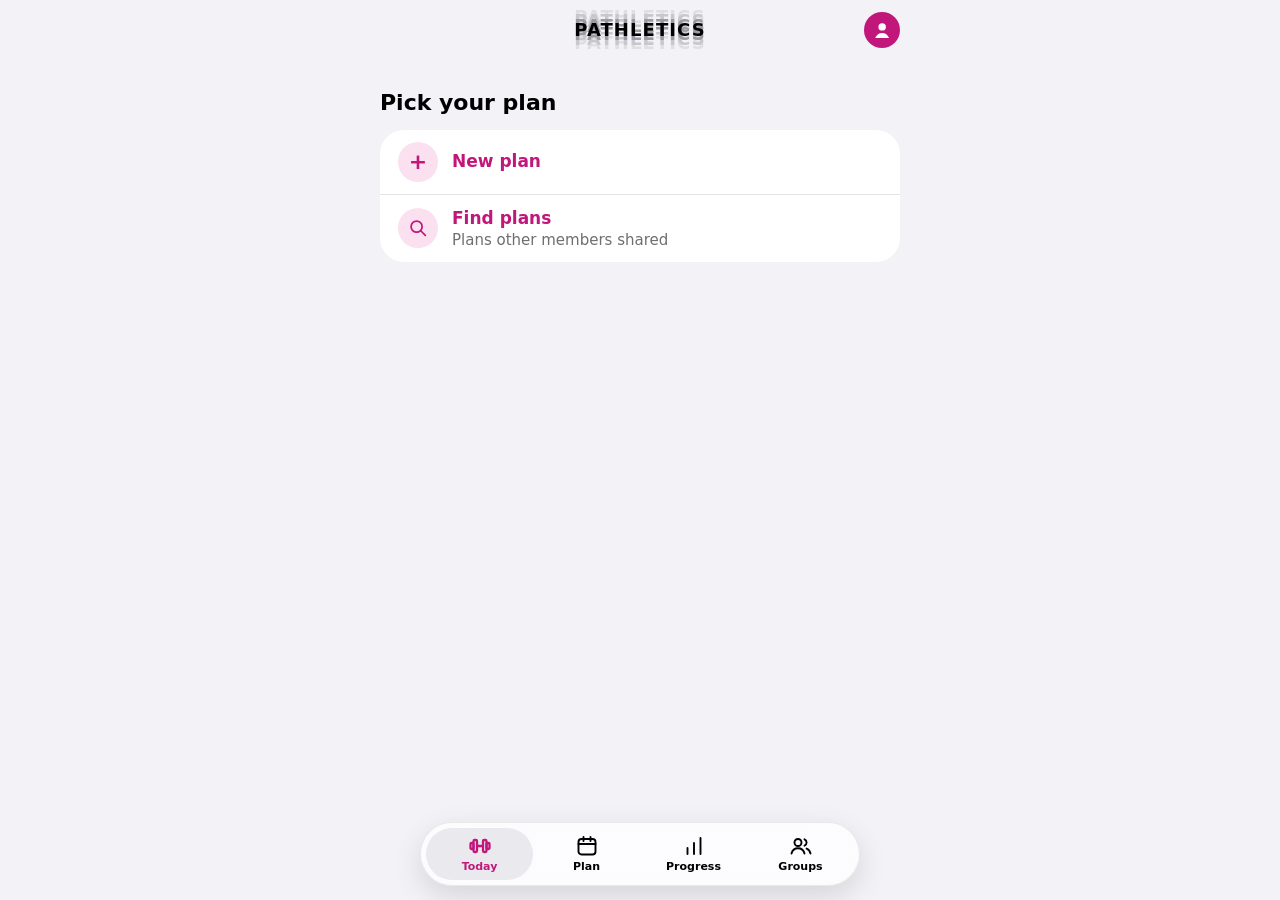
<file: index.html>
<!doctype html>
<html lang="en">
<head>
  <meta charset="utf-8">
  <meta name="viewport" content="width=device-width,initial-scale=1,viewport-fit=cover">
  <title>Pathletics</title>
  <meta name="description" content="Today's workout from your coach's plan. Log what you did and see how far you've come.">
  <meta name="robots" content="noindex">
  <!-- What the page may load and talk to. Groups only ever talks to Supabase. blob: is the photo he picks, read on the phone. The hash is the theme
       script below: change one letter of it and the hash must be made again (README). -->
  <meta http-equiv="Content-Security-Policy" content="default-src 'self'; script-src 'self' 'sha256-SUHqbWWEFqbBfcJnlmWTKmVs0QhD7xc2npbrTVCaJSw='; style-src 'self' 'unsafe-inline' https://fonts.googleapis.com; font-src https://fonts.gstatic.com; img-src 'self' data: blob:; connect-src 'self' https://wdmfmigipckgzfjamdje.supabase.co; manifest-src 'self'; worker-src 'self'; object-src 'none'; base-uri 'none'; form-action 'self'">
  <meta name="theme-color" content="#F2F2F7">
  <meta name="apple-mobile-web-app-capable" content="yes">
  <meta name="mobile-web-app-capable" content="yes">
  <meta name="apple-mobile-web-app-title" content="Pathletics">
  <meta name="apple-mobile-web-app-status-bar-style" content="default">
  <script>
    // Light or dark before anything is drawn: the setting under You, else the phone's.
    // app.js keeps it up to date after this. Keep in step with applyTheme() there.
    (function () {
      var t = "system";
      try { t = JSON.parse(localStorage.getItem("coach.prefs") || "{}").theme || "system"; } catch (e) {}
      if (t !== "light" && t !== "dark") t = matchMedia("(prefers-color-scheme: dark)").matches ? "dark" : "light";
      document.documentElement.dataset.theme = t;
      document.querySelector('meta[name="theme-color"]').content = t === "dark" ? "#000000" : "#F2F2F7";
    })();
    // Right after an update, a slow signal can pair new and old saved files, and the app can't start
    // ("no export named ..."). By then the new files are saved, so reload once (app.js uses the same key).
    addEventListener("error", function (e) {
      if (!/export|binding|import/i.test(String(e.message || ""))) return;
      try {
        if (sessionStorage.getItem("pathletics.reloaded")) return;
        sessionStorage.setItem("pathletics.reloaded", "1");
      } catch (x) { return; }
      setTimeout(function () { location.reload(); }, 900);
    });
  </script>
  <link rel="manifest" href="manifest.webmanifest">
  <link rel="icon" href="icon-180.png" type="image/png">
  <link rel="apple-touch-icon" href="icon-180.png">
  <link rel="preconnect" href="https://fonts.googleapis.com">
  <link rel="preconnect" href="https://fonts.gstatic.com" crossorigin>
  <!-- Outfit for the wordmark only. Nunito stands in for Apple's rounded numbers on phones that don't have them. -->
  <link rel="stylesheet" href="https://fonts.googleapis.com/css2?family=Nunito:wght@700;800&family=Outfit:wght@700&display=swap">
  <link rel="stylesheet" href="styles.css">
</head>
<body>
  <div class="app">
    <header class="top">
      <h1>Pathletics</h1>
      <span class="chipslot" id="chip"></span>
      <!-- His profile picture, like Apple Fitness. Tapping it opens his profile. -->
      <button type="button" class="me" id="me" aria-label="Profile" hidden></button>
    </header>
    <p class="status" id="status" role="status" aria-live="polite"></p>
    <main id="main"></main>
  </div>
  <nav class="tabs" id="pages" aria-label="Pages" hidden>
    <button type="button" data-page="today" aria-current="page">
      <svg viewBox="0 0 24 24" aria-hidden="true"><rect x="2.5" y="9" width="3" height="6" rx="1"/><rect x="5.5" y="6" width="3.5" height="12" rx="1.2"/><rect x="15" y="6" width="3.5" height="12" rx="1.2"/><rect x="18.5" y="9" width="3" height="6" rx="1"/><path d="M9 12h6"/></svg>
      <span>Today</span>
    </button>
    <button type="button" data-page="plan">
      <svg viewBox="0 0 24 24" aria-hidden="true"><rect x="3.5" y="5" width="17" height="15.5" rx="3"/><path d="M3.5 10h17M8.5 3v4M15.5 3v4"/></svg>
      <span>Plan</span>
    </button>
    <button type="button" data-page="progress">
      <svg viewBox="0 0 24 24" aria-hidden="true"><path d="M5.5 20v-6M12 20V9M18.5 20V4"/></svg>
      <span>Progress</span>
    </button>
    <!-- Shown by app.js once config.js points at the Groups server. -->
    <button type="button" data-page="groups" hidden>
      <svg viewBox="0 0 24 24" aria-hidden="true"><circle cx="9" cy="8.5" r="3.5"/><path d="M2.5 19.5c.9-3.4 3.4-5.2 6.5-5.2s5.6 1.8 6.5 5.2"/><path d="M15.5 5.3a3.5 3.5 0 0 1 0 6.4M17.6 14.6c2 .7 3.3 2.4 3.9 4.9"/></svg>
      <span>Groups</span>
    </button>
  </nav>
  <noscript><p>This page needs JavaScript.</p></noscript>
  <script type="module" src="app.js"></script>
</body>
</html>
</file>
<file: styles.css>
/* ============================================================================
   Pathletics design system (Keli, 17 Nov: "make the layout and design similar to
   Apple's Fitness app, and use more than just 1 colour").

   Layout, after Fitness on iOS 27
   - A big bold title per screen with a small grey line above it.
   - Everything sits on rounded cards. A card has a title, a small label, then
     one number, big and rounded, with its unit in small capitals right after
     it in the same colour ("4/5 REPS").
   - The tab bar floats above the bottom edge as a frosted capsule.
   - Settings are an iOS grouped list with a segmented control.

   Colour: each colour means one thing, everywhere.
   - Pink: the goal. The ladder, how far to go, the brand, the tab you're on.
   - Lime: done. Hit sets, finished workouts, Start and Save, sets per week.
   - Sky: the schedule. What's up next, workouts per week.
   - Gold: personal records only.
   - Everything else is greys. Lime takes black text; pink takes white in
     light mode and black in dark, so text on it stays readable.
   Apple's Activity rings (three nested rings in red, green and blue) are not
   copied: Apple asks apps not to imitate them, so the ladder is three separate
   rings and the palette is our own.

   Light, dark, or the phone's setting (You → Settings). Both themes use the same
   names; [data-theme] on <html> picks one (set in index.html and app.js).

   Type: the phone's own font (SF Pro on iPhone), rounded numbers (SF Pro Rounded,
   Nunito elsewhere), Outfit only for the wordmark. 34 titles, 22 sections,
   20 card titles, 17 body, 15 and 13 for the quiet stuff.
   Shape: cards 24 px corners, buttons and the tab bar fully round.
   Space: 16 px side margins, 12 px between cards, 28 px before a section.
   ============================================================================ */
:root,
:root[data-theme="light"] {
  color-scheme: light;
  --bg: #F2F2F7;
  --card: #FFFFFF;
  --fill: #E9E9EE;         /* empty discs, inputs, the segmented control */
  --line: #E3E3E8;
  --ink: #000000;
  --ink-2: #3C3C43;
  --muted: #6E6E73;
  --bad: #D70015;
  --seg-on: #FFFFFF;

  --pink: #E0218A;         /* fills and lines */
  --pink-ink: #C2177A;     /* as text */
  --pink-btn: #C2177A;     /* behind text: white on it is 5.7:1 */
  --on-pink: #FFFFFF;
  --lime: #9BDB1F;         /* fills, always with black text */
  --lime-line: #5FB30C;    /* rings, bars, lines on white */
  --lime-ink: #3D7A00;
  --sky: #0A9BE8;
  --sky-ink: #0072B5;
  --gold: #F5C02C;
  --gold-deep: #C28E0E;
  --gold-ink: #946A00;
  --on-lime: #0B0B0B;

  --glass: rgba(255, 255, 255, .78);
  --glass-line: rgba(0, 0, 0, .08);
  --glass-shadow: 0 10px 30px rgba(0, 0, 0, .12);

  /* The wordmark's fading copies, nearest first. */
  --echo-1: #9A9AA3;
  --echo-2: #C7C7CC;
  --echo-3: #DEDEE3;
}

:root[data-theme="dark"] {
  color-scheme: dark;
  --bg: #000000;
  --card: #1C1C1E;
  --fill: #2C2C2E;
  --line: #2C2C2E;
  --ink: #FFFFFF;
  --ink-2: #D1D1D6;
  --muted: #8E8E93;
  --bad: #FF453A;
  --seg-on: #5A5A5F;

  --pink: #FF3B9A;
  --pink-ink: #FF5CAD;
  --pink-btn: #FF3B9A;     /* bright pink takes black text in the dark (6.3:1) */
  --on-pink: #000000;
  --lime: #B5F23D;
  --lime-line: #B5F23D;
  --lime-ink: #B5F23D;
  --sky: #3EC6FF;
  --sky-ink: #3EC6FF;
  --gold: #FFD23F;
  --gold-deep: #E0AE45;
  --gold-ink: #FFD23F;

  --glass: rgba(36, 36, 38, .78);
  --glass-line: rgba(255, 255, 255, .10);
  --glass-shadow: 0 10px 30px rgba(0, 0, 0, .5);

  --echo-1: #8E8E93;
  --echo-2: #48484A;
  --echo-3: #242426;
}

:root {
  --font: -apple-system, BlinkMacSystemFont, system-ui, "Segoe UI", Roboto, sans-serif;
  --round: ui-rounded, "SF Pro Rounded", "Nunito", -apple-system, system-ui, sans-serif;
  --mark: "Outfit", var(--font);
}

/* One colour per meaning: put the class on whatever should take it. */
.pink { --hue: var(--pink); --hue-ink: var(--pink-ink); }
.lime { --hue: var(--lime-line); --hue-ink: var(--lime-ink); }
.sky { --hue: var(--sky); --hue-ink: var(--sky-ink); }
.gold { --hue: var(--gold); --hue-ink: var(--gold-ink); }

* { box-sizing: border-box; }
/* The page scrolls inside body, not the window: iOS 26 draws a scrolling window
   under the status bar, right through the clock (found on Yapp). */
html { height: 100%; overflow: hidden; background: var(--bg); -webkit-text-size-adjust: 100%; -webkit-tap-highlight-color: transparent; }
body {
  height: 100%;
  overflow-y: auto;
  margin: 0;
  background: var(--bg);
  color: var(--ink);
  font: 400 17px/1.35 var(--font);
  padding: env(safe-area-inset-top) 16px calc(112px + env(safe-area-inset-bottom)); /* room for the tab bar */
}
button { font: inherit; color: inherit; background: none; border: 0; padding: 0; cursor: pointer; touch-action: manipulation; }
button:focus-visible, input:focus-visible, textarea:focus-visible { outline: 2px solid var(--pink); outline-offset: 2px; }
.app { max-width: 520px; margin: 0 auto; }
h1, h2, h3, p { margin: 0; }
ul { margin: 0; padding: 0; list-style: none; }
.num, .f { font-family: var(--round); font-variant-numeric: tabular-nums; }
/* A unit after a number: small capitals, same colour, tucked right against it. */
.unit { margin-left: 2px; font: 800 .62em var(--round); text-transform: uppercase; letter-spacing: .01em; }

/* ---------- building blocks ---------- */

.card { background: var(--card); border-radius: 24px; }
.head { margin: 6px 0 16px; }
.eyebrow { font-size: 13px; font-weight: 600; letter-spacing: .03em; text-transform: uppercase; color: var(--muted); }
.title { margin-top: 2px; font-size: 34px; font-weight: 700; line-height: 1.1; letter-spacing: .005em; }
.sect { margin: 28px 0 10px; font-size: 22px; font-weight: 700; }
.ctitle { display: block; font-size: 20px; font-weight: 600; }
.clabel { margin-top: 6px; font-size: 15px; font-weight: 500; color: var(--ink-2); }
/* The one number a card is about. */
.big { display: flex; align-items: baseline; margin-top: 2px; color: var(--hue-ink, var(--ink)); }
.big .num { font-size: 36px; font-weight: 700; line-height: 1.1; letter-spacing: -.01em; }

/* The one big action on a screen, like Fitness's lime Continue. */
.cta {
  display: block; width: 100%; height: 54px; margin-top: 16px; border-radius: 999px;
  background: var(--lime); color: var(--on-lime); font-size: 17px; font-weight: 600;
}
.cta:active { filter: brightness(.92); }
/* Small secondary actions: plain text, no box. */
.quiet { display: block; margin: 14px auto 0; padding: 10px 16px; font-size: 15px; font-weight: 500; color: var(--muted); }
.quiet.armed { color: var(--bad); font-weight: 600; }
/* Tinted buttons: the colour at a fifth strength behind text in the colour. */
.ghostbtn { flex: none; height: 36px; padding: 0 16px; border-radius: 999px; background: color-mix(in srgb, var(--lime-line) 20%, var(--card)); color: var(--lime-ink); font-size: 15px; font-weight: 600; }

.status { text-align: center; font-size: 13px; font-weight: 500; color: var(--bad); }
.status:empty { display: none; }
.loading { margin-top: 40px; text-align: center; color: var(--muted); }
.msg { margin-top: 24px; padding: 20px; border-radius: 24px; background: var(--card); }
.msg h2 { font-size: 20px; margin-bottom: 8px; }
.msg ul { margin-top: 8px; padding-left: 18px; list-style: disc; }
.msg code { font-size: 14px; }

/* ---------- the top: the name with fading copies, like the icon ---------- */

.top { display: grid; grid-template-columns: 1fr auto 1fr; align-items: center; height: 60px; }
.top > * { grid-row: 1; }
/* After the "FOCUS" shot Keli sent (17 Nov). tools/icon.html draws the same echo on the icon. */
.top h1 {
  grid-column: 2; font: 700 18px/1 var(--mark); letter-spacing: .06em; text-transform: uppercase; color: var(--ink);
  text-shadow: 0 -.24em 0 var(--echo-1), 0 .24em 0 var(--echo-1), 0 -.48em 0 var(--echo-2), 0 .48em 0 var(--echo-2), 0 -.72em 0 var(--echo-3), 0 .72em 0 var(--echo-3);
}
.chipslot { grid-column: 1; justify-self: start; }
/* His picture top right, like Apple Fitness: his initial for now. Opens his profile. */
.me {
  grid-column: 3; justify-self: end; position: relative;
  display: grid; place-items: center; width: 36px; height: 36px; border-radius: 50%;
  background: var(--pink-btn); color: var(--on-pink); font: 700 16px var(--round);
}
.me[hidden] { display: none; }
.me::after { content: ""; position: absolute; inset: -6px; } /* a 48px target */
.me[aria-current="page"] { box-shadow: 0 0 0 2px var(--bg), 0 0 0 4px var(--pink); }
.me svg, .avatar svg { width: 62%; height: 62%; }
/* His photo, when he has chosen one (Settings → Profile): fills the circle wherever it shows. */
.me img, .avatar img { width: 100%; height: 100%; border-radius: 50%; object-fit: cover; }
.chip { height: 32px; padding: 0 14px; border-radius: 999px; background: var(--card); font-size: 14px; font-weight: 600; }
.chip.on { background: var(--ink); color: var(--bg); }

/* ---------- Today ---------- */

.back { display: inline-flex; align-items: center; gap: 6px; height: 36px; margin: 2px 0 8px; padding: 0 16px 0 12px; border-radius: 999px; background: var(--card); font-size: 15px; font-weight: 600; }
.banner { margin-bottom: 12px; padding: 14px 18px; border-radius: 20px; background: color-mix(in srgb, var(--pink) 16%, var(--card)); color: var(--ink); font-weight: 500; }

/* Before Start: the exercises as a plain list. */
.list li { display: flex; align-items: baseline; justify-content: space-between; gap: 12px; padding: 16px 18px; }
.list li + li { border-top: 1px solid var(--line); }
.lname { font-size: 17px; font-weight: 600; }
.rx { flex: none; font: 600 16px var(--round); color: var(--muted); }

/* Started: one card per exercise. */
.items { display: grid; gap: 12px; }

/* The workout clock, like recording on Strava: time in sky (the time colour), Pause beside it.
   Paused, the time greys out and the button turns into a lime Resume. */
.clock { display: flex; align-items: center; justify-content: space-between; gap: 12px; margin-bottom: 12px; padding: 14px 18px 16px; }
.clock .clabel { margin-top: 0; }
.clock .big .num { font-size: 40px; }
.clock.paused .big { color: var(--muted); }
.pausebtn { flex: none; display: inline-flex; align-items: center; gap: 8px; height: 44px; padding: 0 18px 0 15px; border-radius: 999px; background: var(--fill); color: var(--ink); font-size: 16px; font-weight: 700; }
.pausebtn svg { width: 15px; height: 15px; fill: currentColor; }
.pausebtn.go { background: var(--lime); color: var(--on-lime); }
.pausebtn:active { filter: brightness(.92); }
.item { padding: 18px; }
.itemhead { display: flex; align-items: center; justify-content: space-between; gap: 12px; }
.item h3 { font-size: 20px; font-weight: 600; }
.inote { margin-top: 2px; font-size: 15px; color: var(--muted); }
.reminder h3 { font-size: 17px; font-weight: 500; color: var(--ink-2); }
/* The small ring per exercise: lime, filling as sets get hit. */
.count { --hue: var(--lime-line); flex: none; position: relative; display: grid; place-items: center; width: 34px; height: 34px; }
.count .ring { position: absolute; inset: 0; }
.count .ring circle { stroke-width: 8; }
.count .num { position: relative; font-size: 14px; font-weight: 700; color: var(--muted); }
.count .tick { position: relative; color: var(--lime-ink); }

.sets { display: flex; flex-wrap: wrap; gap: 10px; margin-top: 14px; }
.set .f {
  display: block; width: 56px; height: 56px; padding: 0; border-radius: 50%; border: 0;
  background: var(--fill); color: var(--ink);
  font-size: 21px; font-weight: 700; line-height: 1; text-align: center; -webkit-appearance: none; appearance: none;
  transition: background-color .15s, color .15s;
}
.set .f::placeholder { font-size: 15px; font-weight: 600; color: var(--muted); }
.set .f:focus { outline: none; box-shadow: inset 0 0 0 2.5px var(--lime-line); }
.set.hit .f { background: var(--lime); color: var(--on-lime); }
.set.hit .f:focus { box-shadow: inset 0 0 0 2.5px var(--on-lime); }
/* The weight under each set (18 Nov): a small pill, empty for bodyweight. */
.sets .set { display: flex; flex-direction: column; align-items: center; gap: 6px; }
.set .k {
  display: block; width: 56px; height: 28px; padding: 0; border: 0; border-radius: 14px;
  background: transparent; box-shadow: inset 0 0 0 1.5px var(--fill); color: var(--ink);
  /* 16px and no smaller: under that, Safari on the iPhone zooms the whole page when the box is tapped. */
  font-family: var(--round); font-variant-numeric: tabular-nums; font-size: 16px; font-weight: 700; letter-spacing: -.3px; text-align: center;
  -webkit-appearance: none; appearance: none;
}
.set .k::placeholder { font-size: 13px; font-weight: 600; letter-spacing: 0; color: var(--muted); }
.set .k:focus { outline: none; box-shadow: inset 0 0 0 2px var(--lime-line); }
.times { margin: 0 .3em; font-weight: 600; color: var(--muted); }
.f::selection { background: color-mix(in srgb, var(--lime-line) 35%, transparent); color: var(--ink); }
.set.hit .f::selection { background: rgba(0, 0, 0, .2); color: var(--on-lime); }

.note {
  display: block; width: 100%; margin-top: 12px; padding: 16px 18px; resize: vertical; border: 0; border-radius: 20px;
  color: var(--ink); font: 400 17px/1.35 var(--font);
}
.note::placeholder { color: var(--muted); }
.note:focus { outline: none; box-shadow: inset 0 0 0 2px var(--lime-line); }
.formerr { margin-top: 8px; text-align: center; font-size: 15px; font-weight: 500; color: var(--bad); }
.formerr:empty { display: none; }

/* Saved. */
.saved { padding: 18px; }
.savedhead { display: flex; align-items: center; gap: 14px; }
.okdot { flex: none; display: grid; place-items: center; width: 44px; height: 44px; border-radius: 50%; background: var(--lime); color: var(--on-lime); }
.savedtext { flex: 1; min-width: 0; }
.savedtext h3 { font-size: 20px; font-weight: 700; }
.savedtext p { font-size: 15px; color: var(--muted); }
.prs { margin-top: 16px; border-top: 1px solid var(--line); }
.prs li { display: flex; align-items: center; gap: 10px; padding: 12px 0 0; }
.prname { flex: 1; min-width: 0; font-size: 17px; font-weight: 500; }
.prval { color: var(--gold-ink); }
.prval .num { font-size: 20px; font-weight: 700; }
.medal { flex: none; display: block; }
.next { margin-top: 14px; text-align: center; font-size: 15px; color: var(--muted); }

/* ---------- Plan ---------- */

.metric { padding: 18px; }
.segs { display: flex; gap: 6px; margin-top: 14px; }
.segs i { flex: 1; height: 8px; border-radius: 4px; background: var(--fill); }
.segs i.done { background: var(--lime-line); }
/* margin-top: the "Up next" line under a saved workout is also called .next, and its margin pushed this segment down. */
.segs i.next { margin-top: 0; background: var(--sky); }
.rows { margin-top: 12px; }
.rows > li + li { border-top: 1px solid var(--line); }
.row { display: flex; align-items: center; gap: 14px; width: 100%; min-height: 66px; padding: 12px 18px; text-align: left; }
.rtext { flex: 1; min-width: 0; display: flex; flex-direction: column; }
.rtext b { font-size: 17px; font-weight: 600; }
.rtext small { font-size: 15px; color: var(--muted); }
.row .chev { flex: none; color: var(--muted); }
/* Status: done = lime with a tick, up next = sky ring, later = grey ring, skipped = dashed. */
.st { flex: none; display: grid; place-items: center; width: 30px; height: 30px; border-radius: 50%; border: 2.5px solid color-mix(in srgb, var(--muted) 45%, transparent); color: var(--on-lime); }
.st.done { background: var(--lime); border-color: var(--lime); }
.st.next { border-color: var(--sky); }
.st.missed { border-style: dashed; }
.picker { margin-top: 8px; }
.picker .title { margin-bottom: 16px; }

/* ---------- Progress ---------- */

#ladder > .card:first-child { padding: 18px 12px 14px; }
#ladder > .card:first-child .ctitle { padding: 0 6px; }
.steps { display: grid; grid-template-columns: repeat(3, 1fr); gap: 6px; margin-top: 14px; }
.step { display: flex; flex-direction: column; align-items: center; gap: 8px; padding: 8px 2px 10px; border-radius: 18px; }
.step.now { --hue: var(--pink); }
.step.done { --hue: var(--lime-line); }
.step.later { --hue: var(--muted); }
.step.open { background: var(--fill); }
.dial { position: relative; width: 78px; height: 78px; }
.ring { display: block; width: 100%; height: 100%; }
.ring circle { fill: none; stroke-width: 7; stroke-linecap: round; }
/* The track is the ring's own colour, dimmed, like Fitness. */
.ring .track { stroke: color-mix(in srgb, var(--hue) 24%, var(--card)); }
.ring .arc { stroke: var(--hue); }
.sval { position: absolute; inset: 0; display: flex; align-items: center; justify-content: center; }
.sval .num { font-size: 24px; font-weight: 700; }
.sval small { font: 700 13px var(--round); color: var(--muted); }
.sval .tick { width: 24px; height: 19px; color: var(--lime-ink); }
.step.later .sval .num { color: var(--muted); }
.sname { font-size: 13px; font-weight: 600; text-align: center; line-height: 1.2; }
.step.later .sname { color: var(--muted); }

.trend { margin-top: 12px; padding: 18px; }
.chart { display: block; width: 100%; height: auto; margin-top: 12px; overflow: visible; }
.chart .goal { stroke: color-mix(in srgb, var(--muted) 45%, transparent); stroke-width: 1.5; stroke-dasharray: 3 4; }
.chart .goaltxt, .chart .day { font: 700 11px var(--round); fill: var(--muted); }
.chart .area { fill: var(--pink); opacity: .14; }
.chart .line { fill: none; stroke: var(--pink); stroke-width: 3; stroke-linecap: round; }
.chart .climb { fill: none; stroke: var(--muted); stroke-width: 1.5; stroke-dasharray: 2 4; stroke-linecap: round; }
.chart .flag { fill: var(--card); stroke: var(--pink); stroke-width: 2.5; }
.chart .dot { fill: var(--pink); stroke: var(--card); stroke-width: 2.5; }

.test { margin-top: 12px; padding: 18px; }
.testrow { display: flex; align-items: center; gap: 10px; margin-top: 12px; }
.test .f {
  width: 92px; height: 54px; padding: 0 8px; border: 0; border-radius: 16px; background: var(--fill);
  color: var(--pink-ink); font-size: 28px; font-weight: 700; text-align: center; -webkit-appearance: none; appearance: none;
}
.test .f:focus { outline: none; box-shadow: inset 0 0 0 2.5px var(--pink); }
.test .unit { margin: 0; font-size: 15px; color: var(--pink-ink); }
.btn { height: 44px; margin-left: auto; padding: 0 20px; border-radius: 999px; background: var(--pink-btn); color: var(--on-pink); font-weight: 600; }
.x { flex: none; width: 32px; height: 32px; border-radius: 50%; background: var(--fill); font-size: 20px; line-height: 1; color: var(--muted); }

.grid2 { display: grid; grid-template-columns: 1fr 1fr; gap: 12px; margin-top: 12px; }
.grid2 .ctitle { font-size: 17px; }
.grid2 .clabel { margin-top: 2px; }
.grid2 .big .num { font-size: 34px; }
.delta { margin-left: 6px; font: 700 14px var(--round); color: var(--muted); }
.minibars { display: flex; align-items: flex-end; gap: 4px; height: 44px; margin-top: 12px; }
.minibars i { flex: 1; min-height: 4px; border-radius: 3px; background: color-mix(in srgb, var(--hue) 28%, var(--card)); }
.minibars i.on { background: var(--hue); }

.exrow { display: flex; align-items: center; gap: 12px; padding: 14px 18px; }
.extext { flex: 1; min-width: 0; display: flex; flex-direction: column; gap: 2px; }
.extext b { font-size: 17px; font-weight: 600; }
.pr { display: flex; align-items: center; gap: 6px; color: var(--gold-ink); }
.pr .num { font-size: 17px; font-weight: 700; }
.spark { flex: none; width: 88px; height: 32px; overflow: visible; }
.spark polyline { fill: none; stroke: var(--lime-line); stroke-width: 2.5; stroke-linecap: round; stroke-linejoin: round; }
.spark circle { fill: var(--lime-line); }
.empty { margin-top: 4px; font-size: 15px; color: var(--muted); }

/* ---------- his profile (from the picture top right) and Settings ---------- */

.profile { display: flex; align-items: center; gap: 16px; margin: 6px 0 18px; }
.avatar {
  flex: none; display: grid; place-items: center; width: 72px; height: 72px; border-radius: 50%;
  background: var(--pink-btn); color: var(--on-pink); font: 700 32px var(--round);
}
.ptext { min-width: 0; }
.back.edit { margin: 14px 0 0; padding: 0 18px; }

/* His activities: each saved workout as a card, like Strava's. */
.acts { display: grid; gap: 12px; }
.act { display: block; width: 100%; padding: 16px 18px 18px; text-align: left; color: var(--ink); }
.act:active { filter: brightness(.96); }
.actwho { display: flex; align-items: center; gap: 10px; }
.avatar.sm { width: 36px; height: 36px; font-size: 16px; }
.actmeta { display: flex; flex-direction: column; min-width: 0; }
.actmeta b { font-size: 15px; font-weight: 600; }
.actmeta small { font-size: 13px; color: var(--muted); }
.acttitle { display: block; margin-top: 12px; font-size: 20px; font-weight: 700; }
.actstats { display: flex; gap: 28px; margin-top: 10px; }
.actstats > span { display: flex; flex-direction: column; }
.actstats small { font-size: 13px; color: var(--muted); }
.actstats .num { font-size: 20px; font-weight: 700; color: var(--hue-ink); }
.pname { font-size: 28px; font-weight: 700; line-height: 1.15; overflow-wrap: anywhere; }
.psub { margin-top: 2px; font-size: 15px; color: var(--muted); }
.totals { display: grid; grid-template-columns: repeat(3, 1fr); padding: 16px 0; }
.totals > div { display: flex; flex-direction: column; align-items: center; gap: 2px; }
.totals > div + div { border-left: 1px solid var(--line); }
.totals .num { font-size: 30px; font-weight: 700; line-height: 1.1; color: var(--hue-ink); }
.totals span { font-size: 13px; font-weight: 600; color: var(--muted); }

/* An iOS grouped list. */
.group > .grow + .grow { border-top: 1px solid var(--line); }
.grow { display: flex; align-items: center; justify-content: space-between; gap: 16px; min-height: 54px; padding: 0 18px; }
.grow > span { flex: none; font-size: 17px; }
.grow input {
  flex: 1; min-width: 0; height: 54px; border: 0; background: none; text-align: right;
  color: var(--ink); font: 400 17px var(--font);
}
.grow input::placeholder { color: var(--muted); }
.grow input:focus { outline: none; }
.grow.stack { flex-direction: column; align-items: stretch; gap: 10px; padding: 14px 18px 16px; }
.seg { display: grid; grid-template-columns: repeat(3, 1fr); padding: 3px; border-radius: 999px; background: var(--fill); }
.seg button { height: 34px; border-radius: 999px; font-size: 15px; font-weight: 600; color: var(--ink); }
.seg button[aria-checked="true"] { background: var(--seg-on); box-shadow: 0 1px 4px rgba(0, 0, 0, .14); }
.foot { margin-top: 10px; padding: 0 18px; font-size: 13px; color: var(--muted); }
/* Settings categories at the bottom of the profile, each a row like Strava's. */
.row.set { min-height: 54px; }
.row.set .rtext { flex: none; }
.row .val { flex: 1 1 auto; min-width: 0; overflow: hidden; text-overflow: ellipsis; white-space: nowrap; text-align: right; font-size: 17px; color: var(--muted); }
.info { padding: 16px 18px; font-size: 17px; line-height: 1.4; }
.info p + p { margin-top: 10px; }
/* Settings → Profile: his picture with Choose / Change / Remove photo. */
.picrow { justify-content: flex-start; padding: 14px 18px; }
.picrow .avatar { width: 64px; height: 64px; font-size: 28px; }
.picacts { display: flex; flex-direction: column; align-items: flex-start; gap: 2px; }
.picbtn { position: relative; padding: 6px 0; font-size: 17px; font-weight: 600; color: var(--pink-ink); cursor: pointer; }
.picbtn.quiet2 { font-weight: 500; color: var(--muted); }
.picbtn:has(input:focus-visible) { outline: 2px solid var(--pink); outline-offset: 2px; border-radius: 6px; }
/* Hidden from the eye, not from the phone: a label around it opens the photo picker. */
.vh { position: absolute; width: 1px; height: 1px; padding: 0; margin: -1px; overflow: hidden; clip: rect(0 0 0 0); white-space: nowrap; border: 0; opacity: 0; }

/* ---------- Groups (groups.js) ---------- */

/* Pink, tinted: a second action under a card, like Share under a saved workout. */
.sharebtn {
  display: block; width: 100%; height: 48px; margin-top: 12px; border-radius: 999px;
  background: color-mix(in srgb, var(--pink) 14%, var(--card)); color: var(--pink-ink); font-size: 17px; font-weight: 600;
}
.sharebtn:active { filter: brightness(.95); }
.cta:disabled, .sharebtn:disabled { opacity: .45; }
.quiet.danger { color: var(--bad); }
.gnote { margin: -4px 0 12px; font-size: 15px; font-weight: 600; color: var(--lime-ink); }
.gwarn { margin-bottom: 14px; }
.gwarn .ghostbtn { margin-top: 10px; }
.gshare { margin-top: 16px; }
.gtop { margin-top: 0; }
.gload { padding: 18px; color: var(--muted); }
.gicon {
  flex: none; display: grid; place-items: center; width: 40px; height: 40px; border-radius: 50%;
  background: color-mix(in srgb, var(--pink) 14%, var(--card)); color: var(--pink-ink);
}
.gicon svg { width: 22px; height: 22px; fill: none; stroke: currentColor; stroke-width: 1.9; stroke-linecap: round; stroke-linejoin: round; }
.gicon.plus { font: 700 22px var(--round); }
.row.add { min-height: 58px; }
.row.add b { color: var(--pink-ink); }
/* A post: an activity card with who shared it, and Delete / Report on the right. */
.post .actwho { width: 100%; }
.gact { flex: none; margin-left: auto; padding: 6px 2px 6px 10px; font-size: 14px; font-weight: 500; color: var(--muted); }
.gact.armed { color: var(--bad); font-weight: 600; }
.skilltag { display: flex; align-items: center; gap: 6px; margin-top: 12px; font-size: 13px; font-weight: 700; letter-spacing: .03em; text-transform: uppercase; color: var(--lime-ink); }
.skilltag + .acttitle { margin-top: 2px; }
.post .prs { margin-top: 12px; }
.caption { margin-top: 10px; font-size: 16px; line-height: 1.4; white-space: pre-line; overflow-wrap: anywhere; }
.mrow { display: flex; align-items: center; gap: 12px; min-height: 58px; padding: 10px 18px; }
.mrow .rtext { flex: 1; min-width: 0; }
.invite { padding: 16px 18px 18px; }
.invite .code { margin: 4px 0 6px; font: 700 34px var(--round); letter-spacing: .06em; }
.invite .hint { font-size: 15px; color: var(--ink-2); }
.pinkbtn { margin-top: 12px; background: color-mix(in srgb, var(--pink) 14%, var(--card)); color: var(--pink-ink); }
.grow .val { flex: 1 1 auto; min-width: 0; overflow: hidden; text-overflow: ellipsis; white-space: nowrap; text-align: right; font-size: 17px; color: var(--muted); }
.share .acts { margin-bottom: 4px; }

/* ---------- the tab bar: a frosted capsule floating above the bottom edge ---------- */

.tabs {
  position: fixed; z-index: 5; left: 50%; transform: translateX(-50%);
  bottom: max(14px, calc(env(safe-area-inset-bottom) - 12px));
  width: min(calc(100% - 32px), 440px); height: 64px; padding: 5px;
  display: grid; grid-auto-flow: column; grid-auto-columns: 1fr; /* one column per shown tab */
  border-radius: 999px; border: 1px solid var(--glass-line);
  background: var(--glass); box-shadow: var(--glass-shadow);
  -webkit-backdrop-filter: blur(20px) saturate(180%); backdrop-filter: blur(20px) saturate(180%);
}
.tabs[hidden], .tabs button[hidden] { display: none; }
.tabs button { display: flex; flex-direction: column; align-items: center; justify-content: center; gap: 2px; border-radius: 999px; color: var(--ink); font-size: 11px; font-weight: 600; }
.tabs svg { width: 24px; height: 24px; fill: none; stroke: currentColor; stroke-width: 1.9; stroke-linecap: round; stroke-linejoin: round; }
.tabs button[aria-current="page"] { background: var(--fill); color: var(--pink-ink); }
.tabs button[aria-current="page"] svg { stroke-width: 2.3; }
/* The keyboard needs the room while he types. */
.app:has(input:focus, textarea:focus) ~ .tabs { display: none; }

/* ---------- small phones ---------- */

@media (max-width: 350px) {
  body { padding-left: 12px; padding-right: 12px; }
  .title { font-size: 30px; }
  .dial { width: 68px; height: 68px; }
  .sval .num { font-size: 21px; }
  .set .f { width: 50px; height: 50px; }
  .set .k { width: 50px; }
  .grid2 { gap: 8px; }
  .metric { padding: 16px 14px; }
  .grid2 .big .num { font-size: 30px; }
  .tabs { width: calc(100% - 24px); }
}

/* ---------- plans: the list on the Plan tab, a plan's page, the builder (18 Nov) ---------- */
.psum { margin-top: 6px; font-size: 15px; color: var(--muted); }
.planpage .cta { margin-top: 4px; }
.pacts { display: flex; gap: 10px; margin-top: 14px; }
.ghostbtn.plain { background: var(--card); color: var(--ink); }
.pweekname { margin: 28px 0 0; font-size: 22px; font-weight: 700; }
.pdayname { margin: 16px 4px 8px; font-size: 13px; font-weight: 600; letter-spacing: .03em; text-transform: uppercase; color: var(--muted); }
.planpage .quiet.danger { margin-top: 28px; }

/* The builder. Every field is 16px or more: under that, Safari on the iPhone zooms the page on tap. */
.build .group { margin-top: 6px; }
.pweek { margin-top: 26px; }
.pline { display: flex; align-items: center; gap: 8px; min-width: 0; }
.pline.wrap { flex-wrap: wrap; }
.pin {
  min-width: 0; height: 40px; padding: 0 12px; border: 0; border-radius: 12px; background: var(--fill); color: var(--ink);
  font: 500 16px var(--font); -webkit-appearance: none; appearance: none;
}
.pin::placeholder { color: var(--muted); }
.pin:focus { outline: none; box-shadow: inset 0 0 0 2px var(--lime-line); }
.pweektitle { flex: 1 1 0; width: 0; height: 44px; background: transparent; padding: 0 4px; font-size: 22px; font-weight: 700; }
.pday { margin-top: 12px; padding: 14px; }
.pdaytitle { flex: 1 1 0; width: 0; background: transparent; padding: 0 4px; font-size: 18px; font-weight: 700; }
.pitem { margin-top: 12px; padding-top: 12px; border-top: 1px solid var(--line); display: flex; flex-direction: column; gap: 8px; }
.pex { flex: 1 1 0; width: 0; font-weight: 600; }
.pnum { flex: none; width: 48px; padding: 0; text-align: center; font: 700 17px var(--round); font-variant-numeric: tabular-nums; }
/* The note sits beside the numbers when there's room, and drops under them on a narrow phone. */
.pnote { flex: 1 1 120px; width: 0; }
.punit { flex: none; height: 40px; padding: 0 12px; border-radius: 12px; background: color-mix(in srgb, var(--sky) 16%, var(--card)); color: var(--sky-ink, var(--ink)); font-size: 15px; font-weight: 600; }
.pdel { flex: none; padding: 8px 4px 8px 8px; font-size: 14px; font-weight: 500; color: var(--muted); }
.pdel.armed { color: var(--bad); font-weight: 600; }
.padd { padding: 12px 4px; font-size: 16px; font-weight: 600; color: var(--pink-ink); }
.pday > .padd { display: block; margin-top: 8px; }
.pmore { justify-content: space-between; margin-top: 6px; padding: 0 4px; }
.padd.wide { display: block; width: 100%; margin-top: 22px; padding: 16px; border-radius: 24px; background: var(--card); text-align: center; }
.build .cta { margin-top: 22px; }

/* ---------- shared plans: the Share part of a plan's page, Find plans, plans in posts (18 Nov) ---------- */
.pswitch { flex: none; position: relative; width: 50px; height: 30px; border-radius: 15px; background: var(--fill); transition: background-color .15s; }
.pswitch i { position: absolute; top: 3px; left: 3px; width: 24px; height: 24px; border-radius: 50%; background: #fff; box-shadow: 0 1px 3px rgba(0, 0, 0, .25); transition: transform .15s; }
.pswitch.on { background: var(--lime-line); }
.pswitch.on i { transform: translateX(20px); }
.planpage .row:disabled { opacity: .5; }
.planpage .rows + .ghostbtn, .planpage .foot + .ghostbtn { margin-top: 10px; }
.pform { margin: 4px 0 14px; }
.psearch { display: block; width: 100%; height: 44px; border-radius: 22px; padding: 0 18px; background: var(--card); }
.mlist .avatar { flex: none; }
.plantag { color: var(--sky-ink); }
.post .psum { display: block; margin-top: 2px; }
.post .ghostbtn { align-self: flex-start; margin-top: 12px; }


/* a student's progress, shared with his coach */
.consent p + p { margin-top: 8px; color: var(--muted); }
.consentbtns { display: flex; gap: 10px; margin-top: 14px; flex-wrap: wrap; }
button.gname { background: none; border: 0; padding: 0; color: inherit; font: inherit; }
.wkrow { gap: 10px; min-height: 48px; padding-top: 6px; padding-bottom: 6px; }
.wklab { flex: none; width: 70px; font-size: 15px; color: var(--muted); }
.wktrack { flex: 1; height: 10px; border-radius: 5px; background: var(--fill); overflow: hidden; }
.wktrack i { display: block; height: 100%; border-radius: 5px; background: var(--lime-line); }
.wknum { flex: none; font-size: 15px; font-variant-numeric: tabular-nums; }
.wkout summary { display: flex; align-items: center; min-height: 58px; padding: 10px 18px; cursor: pointer; list-style: none; }
.wkout summary::-webkit-details-marker { display: none; }
.wkitems { padding: 0 18px 12px; }
.wkitems li { display: flex; flex-direction: column; padding: 6px 0; }
.wkitems b { font-size: 16px; font-weight: 600; }
.wkitems small { font-size: 15px; color: var(--muted); }
/* Group settings: the gear sits at the top right of the group header. */
.ghead { position: relative; padding-right: 52px; }
.gear { position: absolute; top: 2px; right: 0; display: grid; place-items: center; width: 44px; height: 44px; border-radius: 999px; background: var(--card); color: var(--ink); }
.gear svg { width: 22px; height: 22px; fill: none; stroke: currentColor; stroke-width: 1.7; stroke-linecap: round; stroke-linejoin: round; }
.gear:active { filter: brightness(.95); }
.mset .gact + .gact { margin-left: 4px; }
.mset .gact:first-of-type { margin-left: auto; }
.gleave { margin-top: 14px; text-align: center; }
</file>
